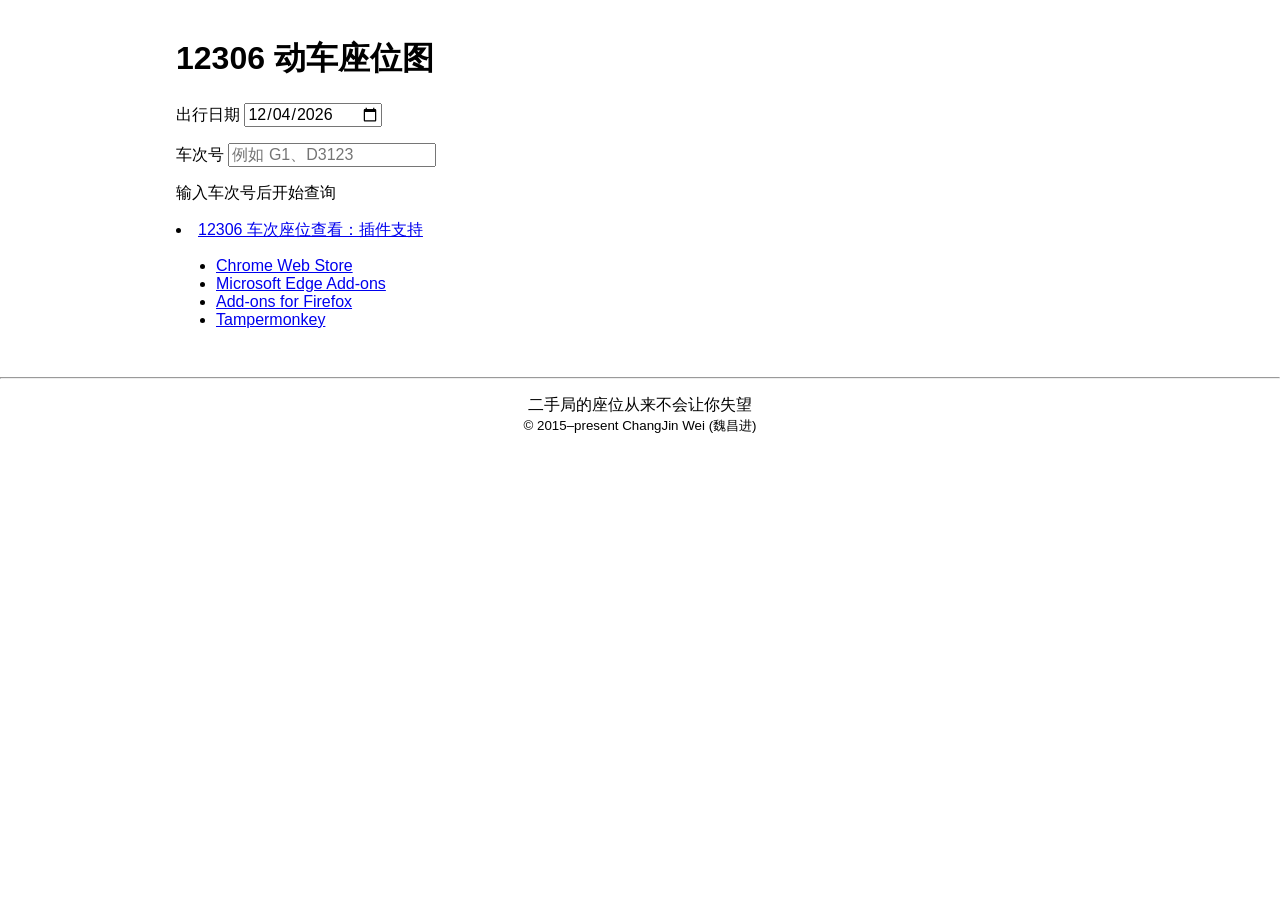
<file: site/index.html>
<!doctype html>
<html lang="zh-CN">

<head>
  <meta charset="UTF-8">
  <meta name="viewport" content="width=device-width, initial-scale=1.0">
  <title>12306 动车座位图</title>
  <style>
    * {
      box-sizing: border-box;
    }

    body {
      margin: 0;
      min-height: 100vh;
      font-family: sans-serif;
    }

    main {
      width: min(100%, 960px);
      margin: 0 auto;
      padding: 16px;
    }

    input,
    select,
    button {
      font: inherit;
    }

    input,
    select {
      max-width: 100%;
    }

    img {
      max-width: 100%;
      height: auto;
    }

    #trainKeyboard {
      position: fixed;
      left: 0;
      right: 0;
      bottom: 0;
      width: 100vw;
      max-width: 100vw;
      background: #fff;
    }

    #trainKeyboard p {
      margin: 0;
      text-align: right;
    }

    #trainKeyboard>div {
      display: grid;
      grid-template-columns: repeat(5, 1fr);
      width: 100%;
    }

    #trainKeyboard button {
      width: 100%;
      min-height: 46px;
    }

    #keyboardConfirm {
      width: auto;
      min-width: 72px;
    }

    #trainOptionList {
      width: min(100%, 420px);
      max-height: min(50vh, 320px);
      margin-top: 4px;
      overflow-y: auto;
      overscroll-behavior: contain;
      -webkit-overflow-scrolling: touch;
    }

    #trainOptionList button {
      display: block;
      width: 100%;
      min-height: 44px;
      padding: 6px 8px;
      white-space: normal;
      text-align: left;
      overflow-wrap: anywhere;
    }

    .site-footer {
      text-align: center;
    }

    .site-footer hr {
      height: 1px;
      margin: 16px 0 4px;
    }

    .site-footer a,
    .site-footer a:hover,
    .site-footer a:active,
    .site-footer a:focus {
      color: inherit;
      text-decoration: none;
      cursor: default;
    }
  </style>
</head>

<body>
  <main>
    <h1>12306 动车座位图</h1>

    <p>
      <label>出行日期 <input id="dateInput" type="date"></label>
    </p>

    <div>
      <label>
        车次号
        <input id="trainNumberInput" type="text" autocomplete="off" autocapitalize="characters" spellcheck="false"
          inputmode="latin" readonly placeholder="例如 G1、D3123" aria-controls="trainOptionList" aria-expanded="false">
      </label>
      <div id="trainOptionList" role="listbox" hidden></div>
    </div>

    <div id="trainKeyboard" hidden>
      <p><button id="keyboardConfirm" type="button">确认</button></p>
      <div>
        <button type="button" data-key="G">G</button>
        <button type="button" data-key="D">D</button>
        <button type="button" data-key="1">1</button>
        <button type="button" data-key="2">2</button>
        <button type="button" data-key="3">3</button>
        <button type="button" data-key="C">C</button>
        <button type="button" data-key="K">K</button>
        <button type="button" data-key="4">4</button>
        <button type="button" data-key="5">5</button>
        <button type="button" data-key="6">6</button>
        <button type="button" data-key="L">L</button>
        <button type="button" data-key="T">T</button>
        <button type="button" data-key="7">7</button>
        <button type="button" data-key="8">8</button>
        <button type="button" data-key="9">9</button>
        <button type="button" data-key="Z">Z</button>
        <button type="button" data-key="Y">Y</button>
        <button type="button" data-key="S">S</button>
        <button type="button" data-key="0">0</button>
        <button type="button" data-action="backspace">⌫</button>
      </div>
    </div>

    <p id="statusText">输入车次号后开始查询</p>

    <section id="resultPanel" hidden>
      <h2 id="selectedTrain"></h2>
      <p id="selectedRoute"></p>
      <p id="galleryStatus"></p>

      <div id="seatGallery"></div>
    </section>

    <li><a href="https://github.com/galaxy-sea/12306-seat-viewer">12306 车次座位查看：插件支持</a>
      <ul>
        <li><a href="https://chromewebstore.google.com/detail/jgmpdcecbnbmcfmkiiphgebgbmfjnjbh">Chrome Web Store</a></li>
        <li><a href="https://microsoftedge.microsoft.com/addons/detail/kmkdnljedmgognmnjkfmcbkhbbfhkmpc">Microsoft Edge Add-ons</a></li>
        <li><a href="https://addons.mozilla.org/zh-CN/firefox/addon/12306-seat-viewer/">Add-ons for Firefox</a></li>
        <li><a href="https://greasyfork.org/zh-CN/scripts/584065-12306-%E8%BD%A6%E6%AC%A1%E5%BA%A7%E4%BD%8D%E6%9F%A5%E7%9C%8B">Tampermonkey</a></li>
      </ul>
    </li>
  </main>

  <footer class="site-footer">
    <hr style="margin-bottom: 16px;">
    <p style="margin-bottom: 0px;">二手局的座位从来不会让你失望</p>
    <small>© 2015–present <a href="../">ChangJin Wei (魏昌进)</a></small>
  </footer>

  <script>
    const searchEndpoint = "https://kyfw12306-api-proxy.wcj.plus/search/v1/train/search";
    const metaEndpoint = "https://kyfw12306-api-proxy.wcj.plus/otn/queryTrainInfo/query";
    const detailEndpoint = "https://kyfw12306-api-proxy.wcj.plus/wxxcx/openplatform-inner/miniprogram/wifiapps/appFrontEnd/v2/lounge/open-smooth-common/trainStyleBatch/getCarDetail";
    const imagePrefix = "https://wifi.12306.cn/resourcecenter/cateringimages/";

    const dateInput = document.getElementById("dateInput");
    const trainNumberInput = document.getElementById("trainNumberInput");
    const trainOptionList = document.getElementById("trainOptionList");
    const trainKeyboard = document.getElementById("trainKeyboard");
    const keyboardConfirm = document.getElementById("keyboardConfirm");
    const statusText = document.getElementById("statusText");
    const resultPanel = document.getElementById("resultPanel");
    const selectedTrain = document.getElementById("selectedTrain");
    const selectedRoute = document.getElementById("selectedRoute");
    const galleryStatus = document.getElementById("galleryStatus");
    const seatGallery = document.getElementById("seatGallery");

    let searchTimer = null;
    let searchAbort = null;
    let searchInFlightKey = "";
    let searchInFlightPromise = null;
    let selectedItem = null;
    let searchResults = [];
    const useCustomKeyboard = window.matchMedia("(pointer: coarse)").matches;

    const formatLocalDate = (date) => {
      const year = date.getFullYear();
      const month = String(date.getMonth() + 1).padStart(2, "0");
      const day = String(date.getDate()).padStart(2, "0");
      return `${year}-${month}-${day}`;
    };

    const toApiDate = (value) => value.replace(/-/g, "");

    const escapeHtml = (value) =>
      String(value || "")
        .replace(/&/g, "&amp;")
        .replace(/</g, "&lt;")
        .replace(/>/g, "&gt;")
        .replace(/"/g, "&quot;")
        .replace(/'/g, "&#39;");

    const getKeyword = () => {
      return trainNumberInput.value.trim();
    };

    const normalizeTrainNumber = (value) => {
      return value.replace(/[^a-z0-9]/gi, "").toUpperCase();
    };

    const setStatus = (text) => {
      statusText.textContent = text;
    };

    const openDatePicker = () => {
      if (typeof dateInput.showPicker === "function") {
        dateInput.showPicker();
      }
    };

    const clearSuggestions = () => {
      trainOptionList.innerHTML = "";
      trainOptionList.hidden = true;
      trainNumberInput.setAttribute("aria-expanded", "false");
      searchResults = [];
    };

    const dedupeByTrainCode = (items) => {
      const seen = new Set();
      return items.filter((item) => {
        const code = item.station_train_code;
        if (!code || seen.has(code)) return false;
        seen.add(code);
        return true;
      });
    };

    const searchTrains = async () => {
      const keyword = getKeyword();
      const date = dateInput.value;
      const searchKey = `${date}|${keyword.toUpperCase()}`;

      if (searchInFlightPromise && searchInFlightKey === searchKey) {
        return searchInFlightPromise;
      }

      selectedItem = null;
      resultPanel.hidden = true;
      clearSuggestions();

      if (!keyword) {
        setStatus("输入车次号后开始查询");
        return [];
      }

      if (searchAbort) searchAbort.abort();
      searchAbort = new AbortController();

      setStatus("正在查询车次...");
      const url = `${searchEndpoint}?keyword=${encodeURIComponent(keyword)}&date=${encodeURIComponent(toApiDate(date))}`;

      searchInFlightKey = searchKey;
      searchInFlightPromise = (async () => {
        try {
          const response = await fetch(url, { signal: searchAbort.signal });
          if (!response.ok) throw new Error("Search failed");
          const data = await response.json();
          const results = dedupeByTrainCode(Array.isArray(data?.data) ? data.data : []);
          renderSuggestions(results);
          setStatus(results.length ? "" : "没有匹配车次");
          return results;
        } catch (error) {
          if (error.name === "AbortError") return [];
          setStatus("查询失败，请稍后重试");
          return [];
        } finally {
          if (searchInFlightKey === searchKey) {
            searchInFlightKey = "";
            searchInFlightPromise = null;
          }
        }
      })();

      return searchInFlightPromise;
    };

    const scheduleSearch = () => {
      if (searchTimer) clearTimeout(searchTimer);
      searchTimer = setTimeout(searchTrains, 300);
    };

    const showTrainKeyboard = () => {
      if (!useCustomKeyboard) return;
      trainNumberInput.readOnly = true;
      trainKeyboard.hidden = false;
    };

    const updateTrainInput = (value) => {
      trainNumberInput.value = normalizeTrainNumber(value);
      clearSuggestions();
      scheduleSearch();
    };

    const appendTrainKey = (key) => {
      updateTrainInput(`${trainNumberInput.value}${key}`);
    };

    const backspaceTrainKey = () => {
      updateTrainInput(trainNumberInput.value.slice(0, -1));
    };

    const renderSuggestions = (items) => {
      searchResults = items;
      if (items.length === 1) {
        const item = items[0];
        trainNumberInput.value = item.station_train_code;
        trainOptionList.innerHTML = "";
        trainOptionList.hidden = true;
        trainNumberInput.setAttribute("aria-expanded", "false");
        selectTrain(item);
        return;
      }
      trainOptionList.innerHTML = items
        .map((item, index) => {
          const route = `${item.from_station || ""} -> ${item.to_station || ""}`;
          const label = `${item.station_train_code} ${route}`;
          return `<button type="button" role="option" data-index="${index}">${escapeHtml(label)}</button>`;
        })
        .join("");
      trainOptionList.hidden = !items.length;
      trainNumberInput.setAttribute("aria-expanded", String(items.length > 0));
    };

    const fetchTrainMeta = async (trainNo, date) => {
      const url = `${metaEndpoint}?leftTicketDTO.train_no=${encodeURIComponent(trainNo)}&leftTicketDTO.train_date=${encodeURIComponent(date)}&rand_code=`;
      const response = await fetch(url);
      if (!response.ok) throw new Error("Meta failed");
      const data = await response.json();
      const rows = Array.isArray(data?.data?.data) ? data.data.data : [];
      return Array.from(new Set(rows.map((row) => row.station_train_code).filter(Boolean)));
    };

    const fetchSeatPics = async (trainCode, date) => {
      const url = `${detailEndpoint}?carCode=&trainCode=${encodeURIComponent(trainCode)}&runningDay=${encodeURIComponent(toApiDate(date))}&reqType=form`;
      const response = await fetch(url);
      if (!response.ok) throw new Error("Seat detail failed");
      const data = await response.json();
      return Array.isArray(data?.content?.data?.coachDetailPicList)
        ? data.content.data.coachDetailPicList
        : [];
    };

    const selectTrain = async (item) => {
      selectedItem = item;
      resultPanel.hidden = false;
      selectedTrain.textContent = item.station_train_code;
      selectedRoute.textContent = `${item.from_station || ""} -> ${item.to_station || ""}`;
      seatGallery.innerHTML = "";
      galleryStatus.textContent = "正在加载车辆信息和座位图...";

      try {
        const codes = await fetchTrainMeta(item.train_no, dateInput.value);
        const detailTrainCode = codes.find((code) => code === item.station_train_code) || codes[0] || item.station_train_code;
        const pics = await fetchSeatPics(detailTrainCode, dateInput.value);
        renderSeatPics(pics);
        galleryStatus.textContent = pics.length ? `共 ${pics.length} 张座位图` : "未找到座位图";
      } catch {
        galleryStatus.textContent = "加载失败，请稍后重试";
      }
    };

    const renderSeatPics = (pics) => {
      const sorted = pics.slice().sort((a, b) => (a?.picOrder || 0) - (b?.picOrder || 0));
      seatGallery.innerHTML = sorted
        .map((pic) => {
          const url = pic?.pictureUrl?.startsWith("http")
            ? pic.pictureUrl
            : `${imagePrefix}${pic?.pictureUrl || ""}`;
          const name = (pic?.pictureName || "座位图").split("#")[0] || "座位图";
          return `
            <figure>
              <img src="${escapeHtml(url)}" alt="${escapeHtml(name)}" loading="lazy">
              <figcaption>${escapeHtml(name)}</figcaption>
            </figure>
          `;
        })
        .join("");
    };

    const today = formatLocalDate(new Date());
    dateInput.min = today;
    dateInput.value = today;
    clearSuggestions();
    if (!useCustomKeyboard) {
      trainNumberInput.removeAttribute("readonly");
    }
    dateInput.addEventListener("click", openDatePicker);
    trainNumberInput.addEventListener("click", showTrainKeyboard);
    trainNumberInput.addEventListener("focus", showTrainKeyboard);
    trainNumberInput.addEventListener("input", () => {
      if (useCustomKeyboard) return;
      const normalizedValue = normalizeTrainNumber(trainNumberInput.value);
      if (trainNumberInput.value !== normalizedValue) {
        trainNumberInput.value = normalizedValue;
      }
      scheduleSearch();
    });
    trainOptionList.addEventListener("click", (event) => {
      const button = event.target.closest("button[data-index]");
      if (!button) return;
      const item = searchResults[Number(button.dataset.index)];
      if (!item) return;
      trainNumberInput.value = item.station_train_code;
      trainOptionList.hidden = true;
      trainNumberInput.setAttribute("aria-expanded", "false");
      selectTrain(item);
    });
    trainKeyboard.addEventListener("click", (event) => {
      if (!useCustomKeyboard) return;
      const button = event.target.closest("button");
      if (!button) return;
      if (button.dataset.key) {
        appendTrainKey(button.dataset.key);
        return;
      }
      if (button.dataset.action === "backspace") {
        backspaceTrainKey();
      }
    });
    keyboardConfirm.addEventListener("click", async () => {
      trainKeyboard.hidden = true;
      if (searchTimer) {
        clearTimeout(searchTimer);
        searchTimer = null;
        await searchTrains();
      }
    });
    dateInput.addEventListener("change", () => {
      if (dateInput.value < today) {
        dateInput.value = today;
      }
      if (selectedItem) {
        selectTrain(selectedItem);
        return;
      }
      scheduleSearch();
    });
  </script>
</body>

</html>
</file>
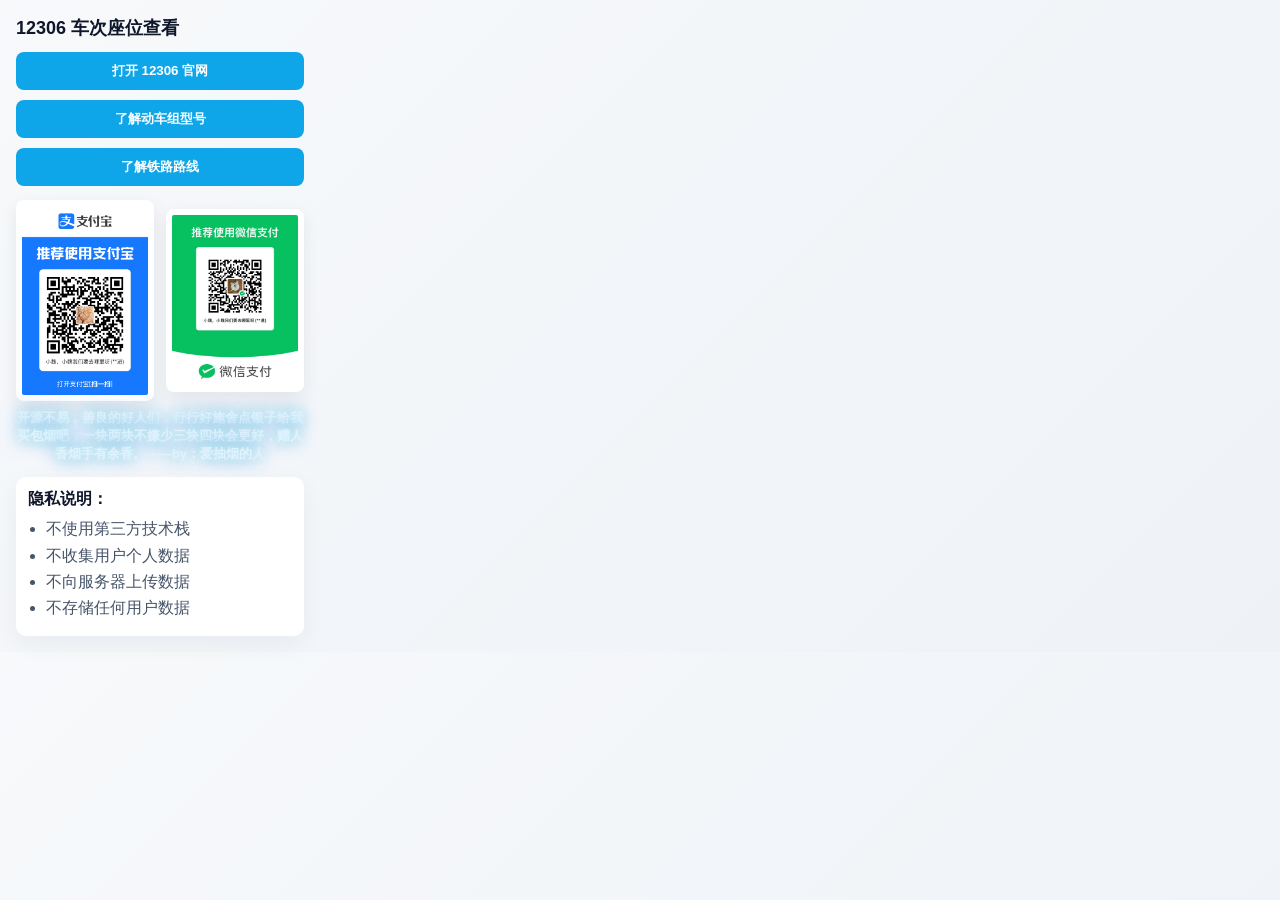
<file: popup.html>
<!doctype html>
<html lang="zh-CN">

<head>
  <meta charset="UTF-8">
  <meta name="viewport" content="width=device-width, initial-scale=1.0">
  <title>12306 车次座位查看</title>
  <link rel="stylesheet" href="styles/popup.css">
</head>

<body>
  <header>
    <div class="title">12306 车次座位查看</div>
  </header>

  <section class="actions">
    <button id="go12306" type="button">打开 12306 官网</button>
    <button id="goTrains" type="button">了解动车组型号</button>
    <button id="goRailroads" type="button">了解铁路路线</button>
  </section>



  <section class="payments">
    <img src="images/AliPay.png" alt="AliPay">
    <img src="images/WeChatPay.png" alt="WeChatPay">
  </section>

  <div class="payments-note">开源不易，善良的好人们，行行好施舍点银子给我买包烟吧，一块两块不嫌少三块四块会更好，赠人香烟手有余香。——by：爱抽烟的人</div>

  <section class="tips">
    <div class="tip-title">隐私说明：</div>
    <ul>
      <li>不使用第三方技术栈</li>
      <li>不收集用户个人数据</li>
      <li>不向服务器上传数据</li>
      <li>不存储任何用户数据</li>
    </ul>
  </section>
  <script src="scripts/popup.js"></script>
</body>

</html>
</file>
<file: styles/popup.css>
* {
  box-sizing: border-box;
}

body {
  font-family: "Segoe UI", "PingFang SC", sans-serif;
  margin: 0;
  padding: 16px;
  width: 320px;
  color: #0f172a;
  background: linear-gradient(135deg, #f7f9fb 0%, #eef2f7 100%);
}

header {
  display: flex;
  justify-content: space-between;
  align-items: center;
  margin-bottom: 12px;
}

.title {
  font-size: 18px;
  font-weight: 700;
}

.actions {
  margin: 12px 0;
  display: grid;
  gap: 10px;
}

.actions button {
  width: 100%;
  padding: 10px;
  border: none;
  border-radius: 8px;
  background: #0ea5e9;
  color: #fff;
  font-weight: 600;
  cursor: pointer;
  transition: transform 120ms ease, box-shadow 120ms ease, background 120ms ease;
}

.actions button:hover {
  background: #0284c7;
}

.actions button:active {
  transform: translateY(1px);
  box-shadow: inset 0 2px 4px rgba(0, 0, 0, 0.2);
}

.tag {
  font-size: 12px;
  color: #0ea5e9;
  border: 1px solid #0ea5e9;
  padding: 2px 8px;
  border-radius: 999px;
  background: #e0f2fe;
}

.card {
  background: #fff;
  padding: 14px;
  border-radius: 10px;
  box-shadow: 0 8px 24px rgba(15, 23, 42, 0.08);
}

.card-title {
  font-weight: 700;
  margin-bottom: 6px;
  font-size: 15px;
}

.card-desc {
  margin: 0;
  color: #475569;
  line-height: 1.5;
}

.tips {
  margin-top: 14px;
  padding: 12px;
  background: #fff;
  border-radius: 10px;
  box-shadow: 0 8px 24px rgba(15, 23, 42, 0.05);
}

.tip-title {
  font-weight: 600;
  margin-bottom: 8px;
}

.tips ul {
  margin: 0;
  padding-left: 18px;
  color: #475569;
}

.tips li {
  margin-bottom: 4px;
  line-height: 1.4;
}

.payments {
  margin-top: 14px;
  display: flex;
  gap: 10px;
  align-items: center;
  justify-content: space-between;
}

.payments img {
  width: 48%;
  display: block;
  border-radius: 8px;
  background: #fff;
  padding: 6px;
  box-shadow: 0 6px 18px rgba(15, 23, 42, 0.08);
}

.payments-note {
  width: 100%;
  text-align: center;
  margin-top: 8px;
  color: #e0f2fe;
  font-size: 13px;
  font-weight: 700;
  text-shadow:
    0 0 6px rgba(255, 255, 255, 0.6),
    0 0 12px rgba(94, 234, 212, 0.7),
    0 0 18px rgba(59, 130, 246, 0.7);
  animation: neon-cycle 2.4s linear infinite;
}

@keyframes neon-cycle {
  0% { color: #e0f2fe; text-shadow: 0 0 6px rgba(255,255,255,0.6), 0 0 12px rgba(94,234,212,0.7), 0 0 18px rgba(59,130,246,0.7); }
  25% { color: #fca5a5; text-shadow: 0 0 6px rgba(255,255,255,0.6), 0 0 12px rgba(248,113,113,0.7), 0 0 18px rgba(251,191,36,0.7); }
  50% { color: #a5b4fc; text-shadow: 0 0 6px rgba(255,255,255,0.6), 0 0 12px rgba(129,140,248,0.7), 0 0 18px rgba(99,102,241,0.7); }
  75% { color: #f9a8d4; text-shadow: 0 0 6px rgba(255,255,255,0.6), 0 0 12px rgba(244,114,182,0.7), 0 0 18px rgba(236,72,153,0.7); }
  100% { color: #e0f2fe; text-shadow: 0 0 6px rgba(255,255,255,0.6), 0 0 12px rgba(94,234,212,0.7), 0 0 18px rgba(59,130,246,0.7); }
}
</file>
